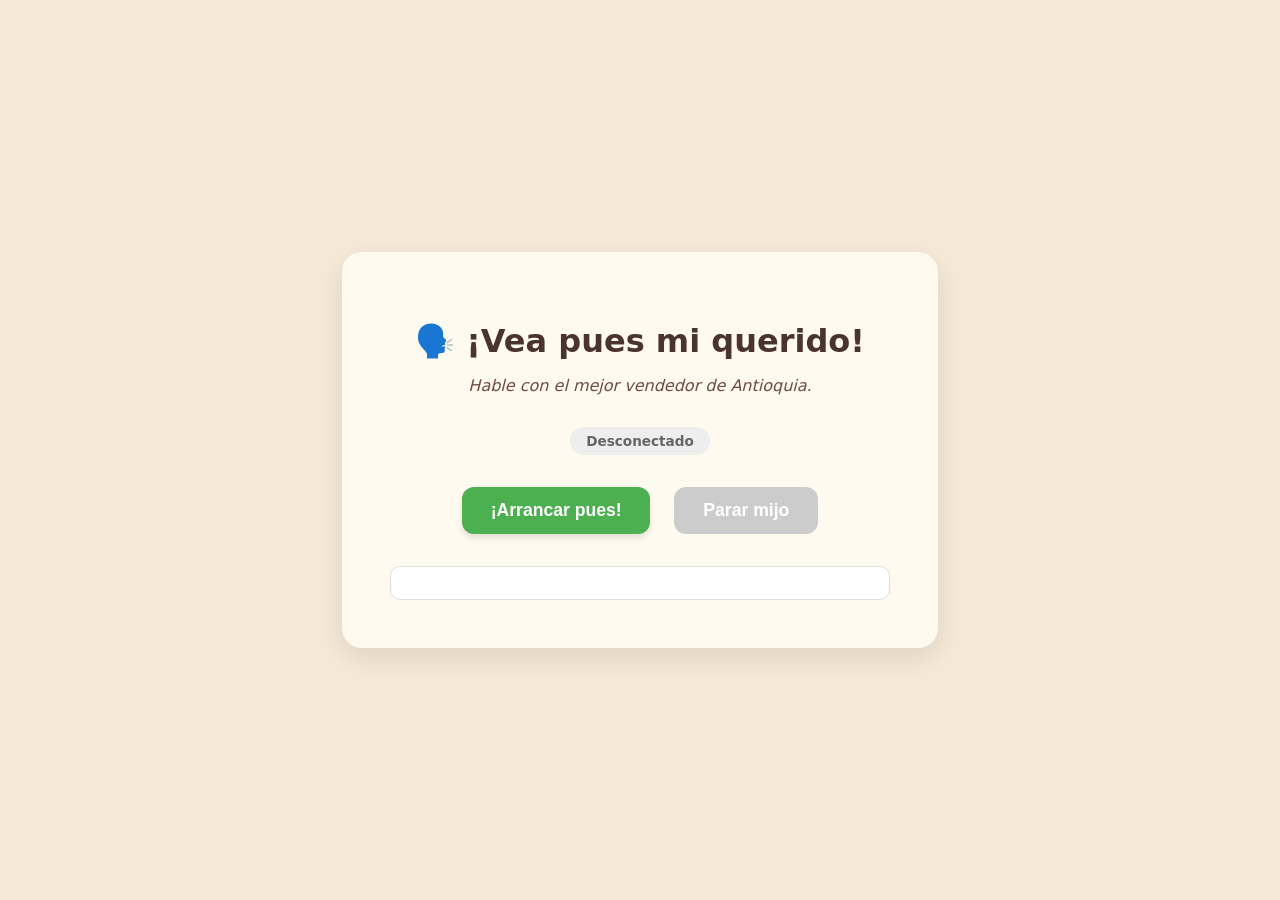
<file: index.html>
<!DOCTYPE html>
<html lang="en">
<head>
    <meta charset="UTF-8">
    <meta name="viewport" content="width=device-width, initial-scale=1.0">
    <title>Voice Chat: Vendedor Paisa</title>
    <link rel="stylesheet" href="style.css">
</head>
<body>
    <div class="container">
        <h1>🗣️ ¡Vea pues mi querido!</h1>
        <p>Hable con el mejor vendedor de Antioquia.</p>
        
        <div class="status-indicator" id="status-indicator">
            <span id="status-text">Desconectado</span>
        </div>

        <div class="voice-controls">
            <button id="start-btn" class="btn start">¡Arrancar pues!</button>
            <button id="stop-btn" class="btn stop" disabled>Parar mijo</button>
        </div>

        <div class="chat-area" id="log">
            <!-- Transcriptions could go here -->
        </div>
    </div>

    <script src="app.js"></script>
</body>
</html>
</file>
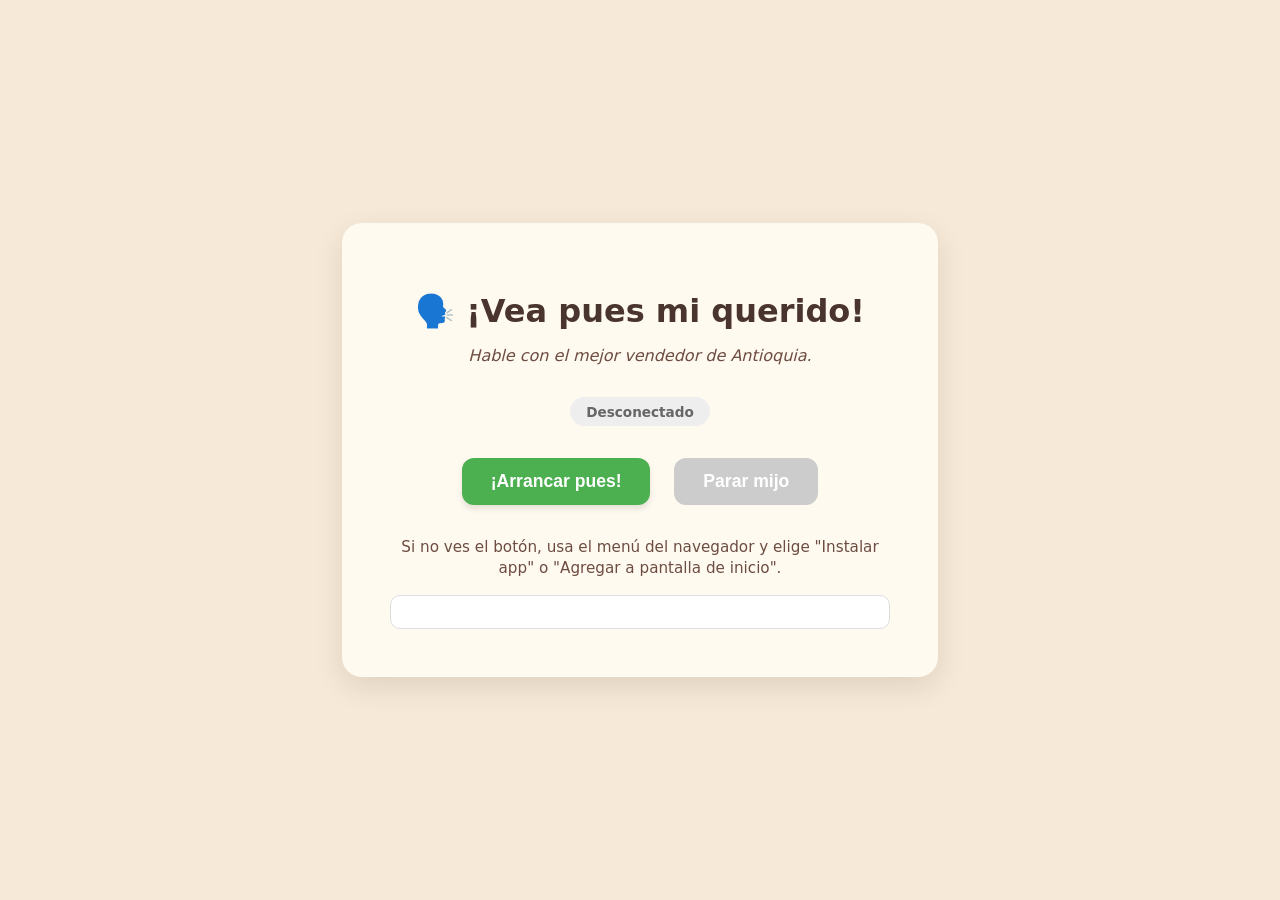
<file: pwa/index.html>
<!DOCTYPE html>
<html lang="es">
<head>
  <meta charset="UTF-8">
  <meta name="viewport" content="width=device-width, initial-scale=1.0">
  <title>Voice Chat: Vendedor Paisa</title>
  <meta name="theme-color" content="#004481">
  <meta name="description" content="Tu vendedor paisa virtual, siempre listo para ayudarte a comprar.">
  <link rel="manifest" href="manifest.json">
  <link rel="icon" href="icon-192.png">
  <link rel="stylesheet" href="style.css">
  <script>
    let deferredPrompt = null;

    function isStandaloneMode() {
      return window.matchMedia('(display-mode: standalone)').matches || window.navigator.standalone === true;
    }

    function registerServiceWorker() {
      if (!('serviceWorker' in navigator)) return;
      window.addEventListener('load', () => {
        navigator.serviceWorker.register('sw.js').catch((error) => {
          console.warn('No se pudo registrar el service worker:', error);
        });
      });
    }

    function setupInstallPrompt() {
      const installBtn = document.getElementById('install-btn');
      const installHint = document.getElementById('install-hint');

      window.addEventListener('beforeinstallprompt', (event) => {
        event.preventDefault();
        deferredPrompt = event;
        if (installBtn) installBtn.hidden = false;
        if (installHint) {
          installHint.textContent = 'Tu navegador ya permite instalar la app.';
        }
      });

      window.addEventListener('appinstalled', () => {
        deferredPrompt = null;
        if (installBtn) installBtn.hidden = true;
        if (installHint) {
          installHint.textContent = 'La app ya quedó instalada.';
        }
      });

      if (!isStandaloneMode()) {
        if (installHint) {
          installHint.textContent = 'Si no ves el botón, usa el menú del navegador y elige "Instalar app" o "Agregar a pantalla de inicio".';
        }
      } else if (installHint) {
        installHint.textContent = 'Ya estás usando la app instalada.';
        if (installBtn) installBtn.hidden = true;
      }

      if (installBtn) {
        installBtn.addEventListener('click', async () => {
          if (!deferredPrompt) {
            if (installHint) {
              installHint.textContent = 'Si tu navegador no muestra el botón, abre el menú y busca "Instalar app".';
            }
            return;
          }

          deferredPrompt.prompt();
          const { outcome } = await deferredPrompt.userChoice;
          deferredPrompt = null;
          installBtn.hidden = true;
          if (installHint) {
            installHint.textContent = outcome === 'accepted'
              ? 'Instalación confirmada. Ya casi queda lista.'
              : 'Instalación cancelada. Puedes intentarlo otra vez.';
          }
        });
      }
    }

    document.addEventListener('DOMContentLoaded', () => {
      registerServiceWorker();
      setupInstallPrompt();
    });
  </script>
</head>
<body>
  <div class="container">
    <h1>🗣️ ¡Vea pues mi querido!</h1>
    <p>Hable con el mejor vendedor de Antioquia.</p>

    <div class="status-indicator" id="status-indicator">
      <span id="status-text">Desconectado</span>
    </div>

    <div class="voice-controls">
      <button id="start-btn" class="btn start">¡Arrancar pues!</button>
      <button id="stop-btn" class="btn stop" disabled>Parar mijo</button>
    </div>

    <p class="install-hint" id="install-hint"></p>
    <button id="install-btn" class="btn install" hidden>🏠 ¡Instálame en tu celular!</button>

    <div class="chat-area" id="log">
      <!-- Transcriptions could go here -->
    </div>
  </div>

  <script src="app.js"></script>
</body>
</html>
</file>
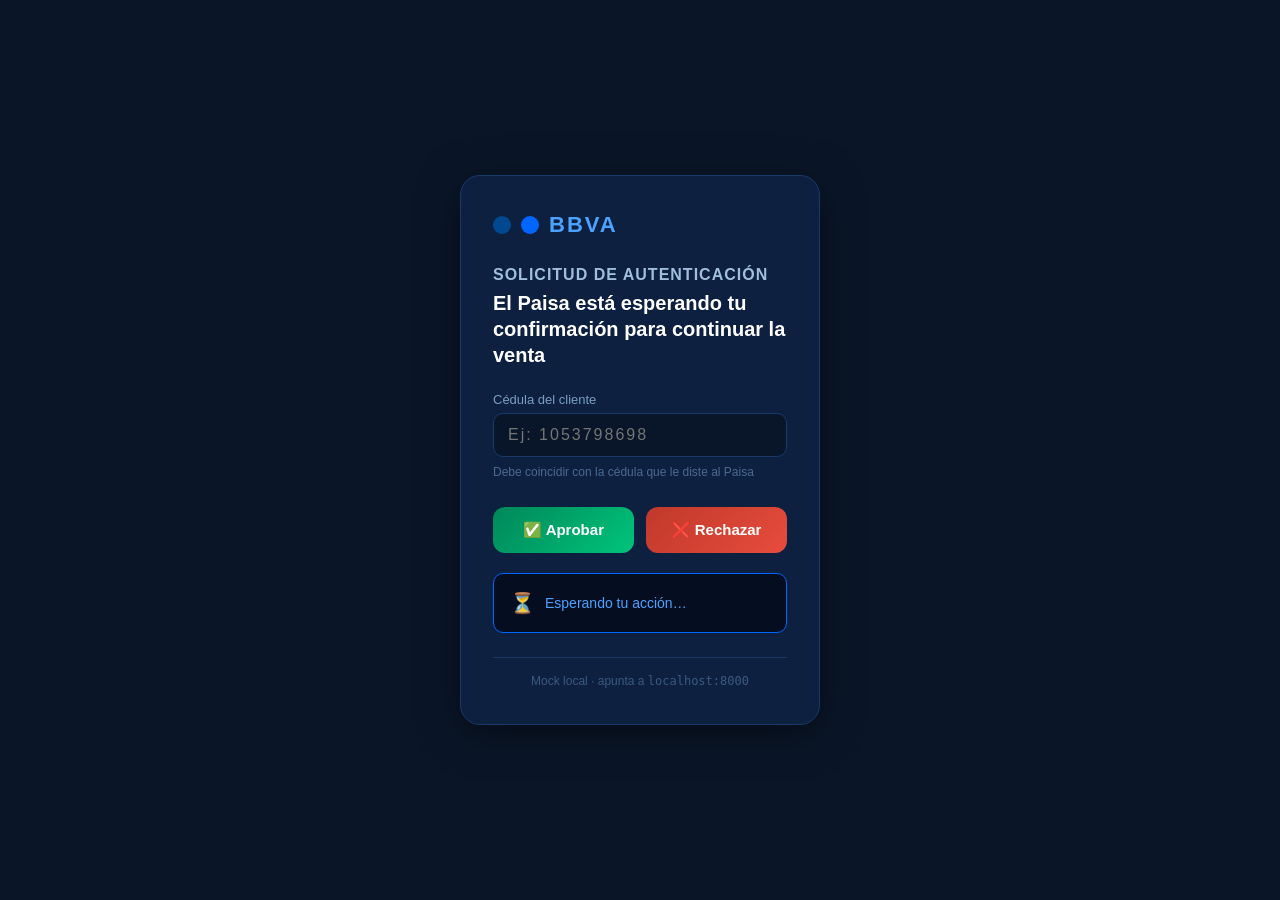
<file: mock_app.html>
<!DOCTYPE html>
<html lang="es">
<head>
  <meta charset="UTF-8" />
  <meta name="viewport" content="width=device-width, initial-scale=1.0" />
  <title>Mock App BBVA – Aprobación</title>
  <style>
    * { box-sizing: border-box; margin: 0; padding: 0; }

    body {
      font-family: -apple-system, BlinkMacSystemFont, 'Segoe UI', sans-serif;
      background: #0a1628;
      color: #ffffff;
      min-height: 100vh;
      display: flex;
      align-items: center;
      justify-content: center;
    }

    .card {
      background: #0d2040;
      border: 1px solid #1a3a6a;
      border-radius: 20px;
      padding: 36px 32px;
      width: 360px;
      box-shadow: 0 8px 40px rgba(0,0,0,0.5);
    }

    .bbva-logo {
      display: flex;
      align-items: center;
      gap: 10px;
      margin-bottom: 28px;
    }

    .bbva-logo .dot {
      width: 18px; height: 18px;
      background: #004990;
      border-radius: 50%;
    }

    .bbva-logo .dot.active { background: #0066ff; }

    .bbva-logo span {
      font-size: 22px;
      font-weight: 700;
      letter-spacing: 2px;
      color: #4ba3ff;
    }

    h2 {
      font-size: 16px;
      font-weight: 600;
      color: #a0bedd;
      text-transform: uppercase;
      letter-spacing: 1px;
      margin-bottom: 6px;
    }

    .notif-title {
      font-size: 20px;
      font-weight: 700;
      color: #ffffff;
      margin-bottom: 24px;
      line-height: 1.3;
    }

    label {
      font-size: 13px;
      color: #7a9ec0;
      display: block;
      margin-bottom: 6px;
    }

    input[type="text"] {
      width: 100%;
      padding: 12px 14px;
      border-radius: 10px;
      border: 1px solid #1a3a6a;
      background: #091629;
      color: #ffffff;
      font-size: 16px;
      letter-spacing: 2px;
      margin-bottom: 8px;
      outline: none;
    }

    input[type="text"]:focus { border-color: #0066ff; }

    .input-hint {
      font-size: 12px;
      color: #4a6a90;
      margin-bottom: 28px;
    }

    .btn-row {
      display: flex;
      gap: 12px;
      margin-bottom: 20px;
    }

    button {
      flex: 1;
      padding: 14px 10px;
      border-radius: 12px;
      border: none;
      font-size: 15px;
      font-weight: 700;
      cursor: pointer;
      transition: transform 0.1s, opacity 0.1s;
    }

    button:active { transform: scale(0.97); opacity: 0.85; }
    button:disabled { opacity: 0.45; cursor: not-allowed; transform: none; }

    .btn-approve {
      background: linear-gradient(135deg, #00875a, #00c47a);
      color: #ffffff;
    }

    .btn-reject {
      background: linear-gradient(135deg, #c0392b, #e74c3c);
      color: #ffffff;
    }

    .status-box {
      border-radius: 10px;
      padding: 14px 16px;
      font-size: 14px;
      line-height: 1.5;
      min-height: 52px;
      display: flex;
      align-items: center;
      gap: 10px;
      background: #091629;
      border: 1px solid #1a3a6a;
      transition: all 0.3s;
    }

    .status-box.success { border-color: #00c47a; background: #052010; color: #00e080; }
    .status-box.error   { border-color: #e74c3c; background: #200505; color: #ff6b6b; }
    .status-box.pending { border-color: #0066ff; background: #050d20; color: #4ba3ff; }

    .status-box .icon { font-size: 20px; flex-shrink: 0; }

    .divider {
      border: none;
      border-top: 1px solid #1a3a6a;
      margin: 24px 0 16px;
    }

    .footer-note {
      font-size: 12px;
      color: #3a5a80;
      text-align: center;
    }

    .pulse {
      animation: pulse 1.6s infinite;
    }

    @keyframes pulse {
      0%, 100% { opacity: 1; }
      50% { opacity: 0.4; }
    }
  </style>
</head>
<body>
  <div class="card">
    <div class="bbva-logo">
      <div class="dot"></div>
      <div class="dot active"></div>
      <span>BBVA</span>
    </div>

    <h2>Solicitud de autenticación</h2>
    <p class="notif-title">El Paisa está esperando tu confirmación para continuar la venta</p>

    <label for="cedula">Cédula del cliente</label>
    <input type="text" id="cedula" placeholder="Ej: 1053798698" maxlength="12" />
    <p class="input-hint">Debe coincidir con la cédula que le diste al Paisa</p>

    <div class="btn-row">
      <button class="btn-approve" id="btnAprobar" onclick="sendResult('APROBADO')">
        ✅ Aprobar
      </button>
      <button class="btn-reject" id="btnRechazar" onclick="sendResult('RECHAZADO')">
        ❌ Rechazar
      </button>
    </div>

    <div class="status-box pending" id="statusBox">
      <span class="icon">⏳</span>
      <span id="statusText">Esperando tu acción…</span>
    </div>

    <hr class="divider" />
    <p class="footer-note">Mock local · apunta a <code>localhost:8000</code></p>
  </div>

  <script>
    const BACKEND = 'http://localhost:8000';

    // Pre-fill cédula from URL param si viene ?cedula=xxx
    const params = new URLSearchParams(location.search);
    if (params.get('cedula')) {
      document.getElementById('cedula').value = params.get('cedula');
    }

    async function sendResult(status) {
      const cedula = document.getElementById('cedula').value.replace(/\D/g, '');
      if (!cedula || cedula.length < 6) {
        showStatus('error', '⚠️', 'Ingresa una cédula válida antes de continuar.');
        return;
      }

      const btnAprobar = document.getElementById('btnAprobar');
      const btnRechazar = document.getElementById('btnRechazar');
      btnAprobar.disabled = true;
      btnRechazar.disabled = true;
      showStatus('pending', '<span class="pulse">🔄</span>', 'Enviando señal al Paisa…');

      try {
        const resp = await fetch(`${BACKEND}/mock-auth-result`, {
          method: 'POST',
          headers: { 'Content-Type': 'application/json' },
          body: JSON.stringify({ cedula, status, userName: 'Cliente' }),
        });

        if (!resp.ok) {
          throw new Error(`HTTP ${resp.status}`);
        }

        const data = await resp.json();

        if (status === 'APROBADO') {
          showStatus(
            'success',
            '✅',
            `¡Aprobación enviada! El Paisa debería saludarte en los próximos segundos.\n(cédula: ${data.cedula})`
          );
        } else {
          showStatus('error', '❌', `Rechazo enviado. El Paisa fue notificado del rechazo.`);
        }
      } catch (err) {
        showStatus('error', '🚫', `No se pudo conectar al backend: ${err.message}\n¿Está corriendo en localhost:8000?`);
        btnAprobar.disabled = false;
        btnRechazar.disabled = false;
      }
    }

    function showStatus(type, icon, text) {
      const box = document.getElementById('statusBox');
      const textEl = document.getElementById('statusText');
      box.className = `status-box ${type}`;
      box.querySelector('.icon').innerHTML = icon;
      textEl.textContent = text;
    }
  </script>
</body>
</html>
</file>
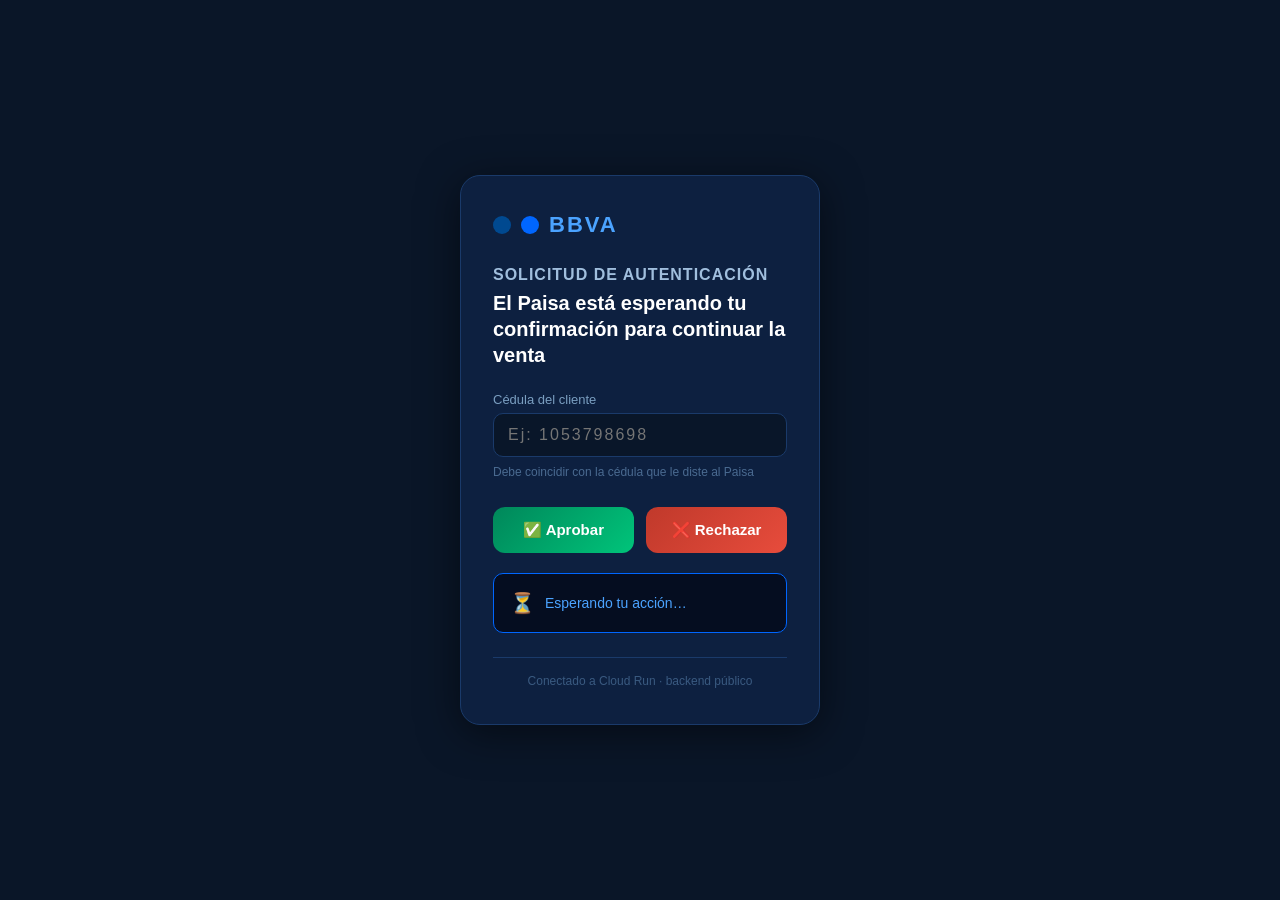
<file: pwa/mock_app.html>
<!DOCTYPE html>
<html lang="es">
<head>
  <meta charset="UTF-8" />
  <meta name="viewport" content="width=device-width, initial-scale=1.0" />
  <title>Mock App BBVA – Aprobación</title>
  <style>
    * { box-sizing: border-box; margin: 0; padding: 0; }

    body {
      font-family: -apple-system, BlinkMacSystemFont, 'Segoe UI', sans-serif;
      background: #0a1628;
      color: #ffffff;
      min-height: 100vh;
      display: flex;
      align-items: center;
      justify-content: center;
    }

    .card {
      background: #0d2040;
      border: 1px solid #1a3a6a;
      border-radius: 20px;
      padding: 36px 32px;
      width: 360px;
      box-shadow: 0 8px 40px rgba(0,0,0,0.5);
    }

    .bbva-logo {
      display: flex;
      align-items: center;
      gap: 10px;
      margin-bottom: 28px;
    }

    .bbva-logo .dot {
      width: 18px; height: 18px;
      background: #004990;
      border-radius: 50%;
    }

    .bbva-logo .dot.active { background: #0066ff; }

    .bbva-logo span {
      font-size: 22px;
      font-weight: 700;
      letter-spacing: 2px;
      color: #4ba3ff;
    }

    h2 {
      font-size: 16px;
      font-weight: 600;
      color: #a0bedd;
      text-transform: uppercase;
      letter-spacing: 1px;
      margin-bottom: 6px;
    }

    .notif-title {
      font-size: 20px;
      font-weight: 700;
      color: #ffffff;
      margin-bottom: 24px;
      line-height: 1.3;
    }

    label {
      font-size: 13px;
      color: #7a9ec0;
      display: block;
      margin-bottom: 6px;
    }

    input[type="text"] {
      width: 100%;
      padding: 12px 14px;
      border-radius: 10px;
      border: 1px solid #1a3a6a;
      background: #091629;
      color: #ffffff;
      font-size: 16px;
      letter-spacing: 2px;
      margin-bottom: 8px;
      outline: none;
    }

    input[type="text"]:focus { border-color: #0066ff; }

    .input-hint {
      font-size: 12px;
      color: #4a6a90;
      margin-bottom: 28px;
    }

    .btn-row {
      display: flex;
      gap: 12px;
      margin-bottom: 20px;
    }

    button {
      flex: 1;
      padding: 14px 10px;
      border-radius: 12px;
      border: none;
      font-size: 15px;
      font-weight: 700;
      cursor: pointer;
      transition: transform 0.1s, opacity 0.1s;
    }

    button:active { transform: scale(0.97); opacity: 0.85; }
    button:disabled { opacity: 0.45; cursor: not-allowed; transform: none; }

    .btn-approve {
      background: linear-gradient(135deg, #00875a, #00c47a);
      color: #ffffff;
    }

    .btn-reject {
      background: linear-gradient(135deg, #c0392b, #e74c3c);
      color: #ffffff;
    }

    .status-box {
      border-radius: 10px;
      padding: 14px 16px;
      font-size: 14px;
      line-height: 1.5;
      min-height: 52px;
      display: flex;
      align-items: center;
      gap: 10px;
      background: #091629;
      border: 1px solid #1a3a6a;
      transition: all 0.3s;
    }

    .status-box.success { border-color: #00c47a; background: #052010; color: #00e080; }
    .status-box.error   { border-color: #e74c3c; background: #200505; color: #ff6b6b; }
    .status-box.pending { border-color: #0066ff; background: #050d20; color: #4ba3ff; }

    .status-box .icon { font-size: 20px; flex-shrink: 0; }

    .divider {
      border: none;
      border-top: 1px solid #1a3a6a;
      margin: 24px 0 16px;
    }

    .footer-note {
      font-size: 12px;
      color: #3a5a80;
      text-align: center;
    }

    .pulse {
      animation: pulse 1.6s infinite;
    }

    @keyframes pulse {
      0%, 100% { opacity: 1; }
      50% { opacity: 0.4; }
    }
  </style>
</head>
<body>
  <div class="card">
    <div class="bbva-logo">
      <div class="dot"></div>
      <div class="dot active"></div>
      <span>BBVA</span>
    </div>

    <h2>Solicitud de autenticación</h2>
    <p class="notif-title">El Paisa está esperando tu confirmación para continuar la venta</p>

    <label for="cedula">Cédula del cliente</label>
    <input type="text" id="cedula" placeholder="Ej: 1053798698" maxlength="12" />
    <p class="input-hint">Debe coincidir con la cédula que le diste al Paisa</p>

    <div class="btn-row">
      <button class="btn-approve" id="btnAprobar" onclick="sendResult('APROBADO')">
        ✅ Aprobar
      </button>
      <button class="btn-reject" id="btnRechazar" onclick="sendResult('RECHAZADO')">
        ❌ Rechazar
      </button>
    </div>

    <div class="status-box pending" id="statusBox">
      <span class="icon">⏳</span>
      <span id="statusText">Esperando tu acción…</span>
    </div>

    <hr class="divider" />
    <p class="footer-note">Conectado a Cloud Run · backend público</p>
  </div>

  <script>
    const BACKEND = 'https://gemini-live-backend-1003987130329.us-central1.run.app';

    // Pre-fill cédula from URL param si viene ?cedula=xxx
    const params = new URLSearchParams(location.search);
    if (params.get('cedula')) {
      document.getElementById('cedula').value = params.get('cedula');
    }

    async function sendResult(status) {
      const cedula = document.getElementById('cedula').value.replace(/\D/g, '');
      if (!cedula || cedula.length < 6) {
        showStatus('error', '⚠️', 'Ingresa una cédula válida antes de continuar.');
        return;
      }

      const btnAprobar = document.getElementById('btnAprobar');
      const btnRechazar = document.getElementById('btnRechazar');
      btnAprobar.disabled = true;
      btnRechazar.disabled = true;
      showStatus('pending', '<span class="pulse">🔄</span>', 'Enviando señal al Paisa…');

      try {
        const resp = await fetch(`${BACKEND}/auth-result`, {
          method: 'POST',
          headers: { 'Content-Type': 'application/json' },
          body: JSON.stringify({ cedula, status, userName: 'Cliente' }),
        });

        if (!resp.ok) {
          throw new Error(`HTTP ${resp.status}`);
        }

        const data = await resp.json();

        if (status === 'APROBADO') {
          showStatus(
            'success',
            '✅',
            `¡Aprobación enviada! El Paisa debería saludarte en los próximos segundos.\n(cédula: ${data.cedula})`
          );
        } else {
          showStatus('error', '❌', `Rechazo enviado. El Paisa fue notificado del rechazo.`);
        }
      } catch (err) {
        showStatus('error', '🚫', `No se pudo conectar al backend: ${err.message}\nRevisa la URL pública de Cloud Run.`);
        btnAprobar.disabled = false;
        btnRechazar.disabled = false;
      }
    }

    function showStatus(type, icon, text) {
      const box = document.getElementById('statusBox');
      const textEl = document.getElementById('statusText');
      box.className = `status-box ${type}`;
      box.querySelector('.icon').innerHTML = icon;
      textEl.textContent = text;
    }
  </script>
</body>
</html>
</file>
<file: style.css>
body {
    font-family: 'Open Sans', system-ui, -apple-system, sans-serif;
    display: flex;
    justify-content: center;
    align-items: center;
    min-height: 100vh;
    margin: 0;
    background-color: #f7e9d7; /* Soft Colombian coffee vibes */
    color: #4a342e;
}

.container {
    text-align: center;
    padding: 3rem;
    border-radius: 20px;
    background-color: #fffaf0;
    box-shadow: 0 10px 30px rgba(0, 0, 0, 0.1);
    width: 90%;
    max-width: 500px;
}

h1 {
    font-weight: 800;
    margin-bottom: 0.5rem;
}

p {
    margin-bottom: 2rem;
    font-style: italic;
    color: #6d4c41;
}

.voice-controls {
    display: flex;
    gap: 1.5rem;
    justify-content: center;
    margin-bottom: 2rem;
}

.btn {
    padding: 0.8rem 1.8rem;
    font-size: 1.1rem;
    font-weight: 600;
    border: none;
    border-radius: 12px;
    cursor: pointer;
    transition: all 0.2s;
    box-shadow: 0 4px 6px rgba(0, 0, 0, 0.1);
}

.start {
    background-color: #4caf50;
    color: white;
}

.start:hover:not(:disabled) {
    background-color: #45a049;
    transform: translateY(-2px);
    box-shadow: 0 6px 12px rgba(76, 175, 80, 0.2);
}

.stop {
    background-color: #f44336;
    color: white;
}

.stop:hover:not(:disabled) {
    background-color: #e53935;
    transform: translateY(-2px);
    box-shadow: 0 6px 12px rgba(244, 67, 54, 0.2);
}

.btn:disabled {
    background-color: #ccc;
    cursor: default;
    box-shadow: none;
    transform: none;
}

.status-indicator {
    display: inline-block;
    padding: 0.4rem 1rem;
    border-radius: 20px;
    font-size: 0.85rem;
    font-weight: 700;
    margin-bottom: 2rem;
    background-color: #eee;
    color: #666;
}

.status-indicator.on {
    background-color: #e8f5e9;
    color: #2e7d32;
    border: 1px solid #c8e6c9;
}

.chat-area {
    text-align: left;
    max-height: 200px;
    overflow-y: auto;
    background-color: #fff;
    padding: 1rem;
    border-radius: 10px;
    border: 1px solid #ddd;
    font-size: 0.9rem;
    color: #666;
}
</file>
<file: pwa/style.css>
body {
    font-family: 'Open Sans', system-ui, -apple-system, sans-serif;
    display: flex;
    justify-content: center;
    align-items: center;
    min-height: 100vh;
    margin: 0;
    background-color: #f7e9d7; /* Soft Colombian coffee vibes */
    color: #4a342e;
}

.container {
    text-align: center;
    padding: 3rem;
    border-radius: 20px;
    background-color: #fffaf0;
    box-shadow: 0 10px 30px rgba(0, 0, 0, 0.1);
    width: 90%;
    max-width: 500px;
}

h1 {
    font-weight: 800;
    margin-bottom: 0.5rem;
}

p {
    margin-bottom: 2rem;
    font-style: italic;
    color: #6d4c41;
}

.voice-controls {
    display: flex;
    gap: 1.5rem;
    justify-content: center;
    margin-bottom: 2rem;
    flex-wrap: wrap;
}

.btn {
    padding: 0.8rem 1.8rem;
    font-size: 1.1rem;
    font-weight: 600;
    border: none;
    border-radius: 12px;
    cursor: pointer;
    transition: all 0.2s;
    box-shadow: 0 4px 6px rgba(0, 0, 0, 0.1);
}

.start {
    background-color: #4caf50;
    color: white;
}

.start:hover:not(:disabled) {
    background-color: #45a049;
    transform: translateY(-2px);
    box-shadow: 0 6px 12px rgba(76, 175, 80, 0.2);
}

.stop {
    background-color: #f44336;
    color: white;
}

.install {
    background-color: #fb8c00;
    color: white;
    width: 100%;
    margin-top: 0.25rem;
}

.stop:hover:not(:disabled) {
    background-color: #e53935;
    transform: translateY(-2px);
    box-shadow: 0 6px 12px rgba(244, 67, 54, 0.2);
}

.btn:disabled {
    background-color: #ccc;
    cursor: default;
    box-shadow: none;
    transform: none;
}

.status-indicator {
    display: inline-block;
    padding: 0.4rem 1rem;
    border-radius: 20px;
    font-size: 0.85rem;
    font-weight: 700;
    margin-bottom: 2rem;
    background-color: #eee;
    color: #666;
}

.status-indicator.on {
    background-color: #e8f5e9;
    color: #2e7d32;
    border: 1px solid #c8e6c9;
}

.chat-area {
    text-align: left;
    max-height: 200px;
    overflow-y: auto;
    background-color: #fff;
    padding: 1rem;
    border-radius: 10px;
    border: 1px solid #ddd;
    font-size: 0.9rem;
    color: #666;
}

.install-hint {
    margin: 0 0 1rem;
    color: #6d4c41;
    font-style: normal;
    font-size: 0.95rem;
    line-height: 1.4;
}
</file>
